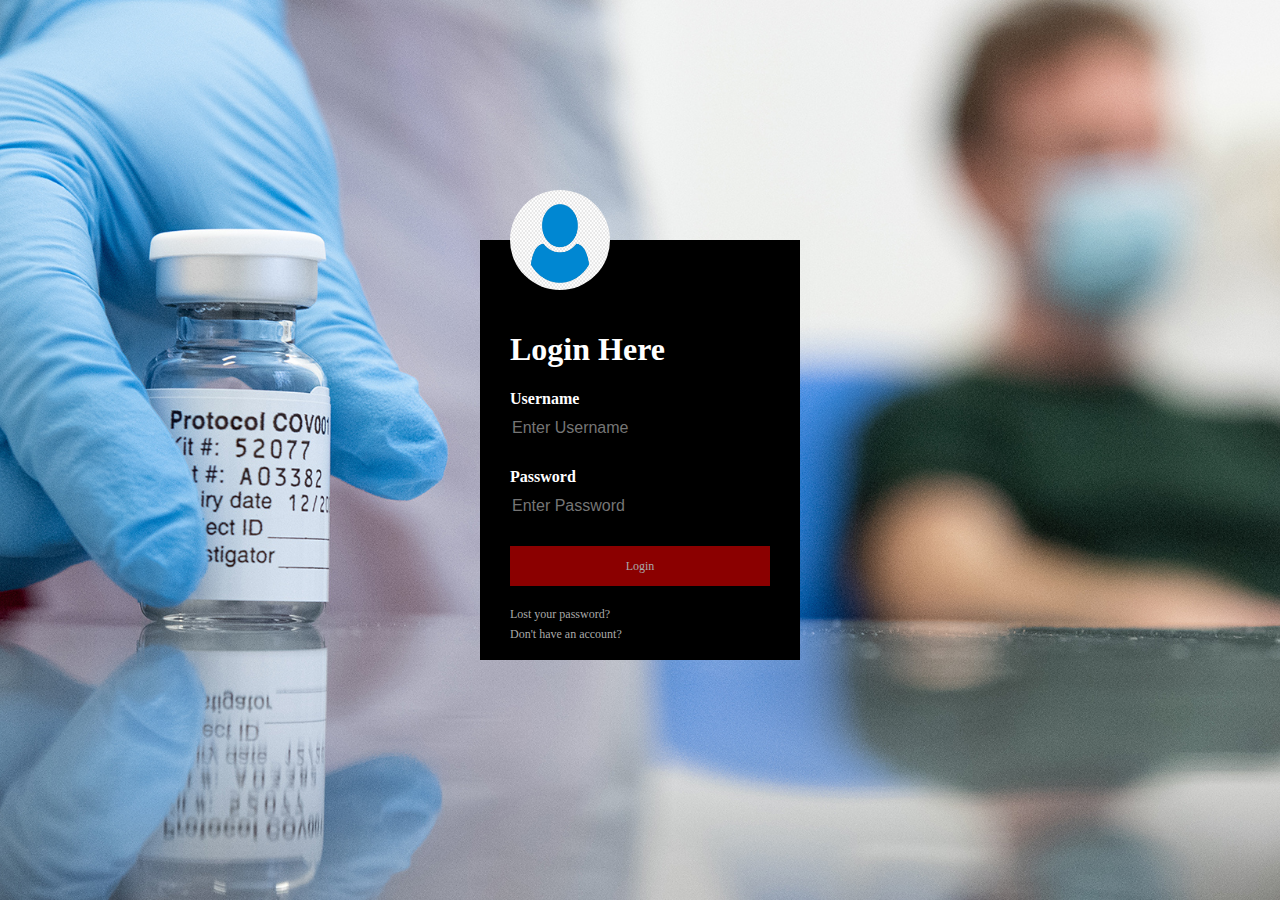
<file: index.html>
<html>

<head>
    <title>Login Form Design</title>
    <link rel="stylesheet" type="text/css" href="style.css">

    <body>
        <div class="loginbox">
            <img src="icon.png" class="icon">
            <h1>Login Here</h1>
            <form>
                <p>Username</p>
                <input type="text" name="" placeholder="Enter Username">
                <p>Password</p>
                <input type="password" name="" placeholder="Enter Password">
                <div style="display: flex; justify-content: center;padding: 10px; background-color: darkred;">
                    <a href="home.html">Login</a><br>
                </div><br>
                <a href="a">Lost your password?</a><br>
                <a href="a">Don't have an account?</a>
            </form>

        </div>

    </body>
</head>

</html>
</file>
<file: style.css>
body {
    margin: 0;
    padding: 0;
    background: url(vaccine.jpg);
    background-size: cover;
    background-position: center;
    font-family: ;
}

.loginbox {
    width: 320px;
    height: 420px;
    background: #000;
    color: #fff;
    top: 50%;
    left: 50%;
    position: absolute;
    transform: translate(-50%, -50%);
    box-sizing: border-box;
    padding: 70px 30px;
}

.icon {
    width: 100px;
    height: 100px;
    border-radius: 50%;
    position: absolute;
    top: -50px;
    left: calc(50% -50px);
}

hi {
    margin: 0;
    padding: 0 0 20px;
    text-align: center;
    font-size: 22px;
}

.loginbox p {
    margin: 0;
    padding: 0;
    font-weight: bold;
}

.loginbox input {
    width: 100%;
    margin-bottom: 20px;
}

.loginbox input[type="text"],
input[type="password"] {
    border: none;
    border-bottom: ipx solid #fff;
    background: transparent;
    outline: none;
    height: 40px;
    color: #fff;
    font-size: 16px;
}

.loginbox input[type="submit"] {
    border: none;
    outline: none;
    height: 40px;
    background: #fb2525;
    color: #fff;
    font-size: 18px;
    border-radius: 20px;
}

.loginbox input[type"submit"]:hover {
    cursor: pointer;
    background: #ffc107;
    color: #000;
}

.loginbox a {
    text-decoration: none;
    font-size: 12px;
    line-height: 20px;
    color: darkgrey;
}

.loginbox a:hover {
    color: #ffc107;
}
</file>
